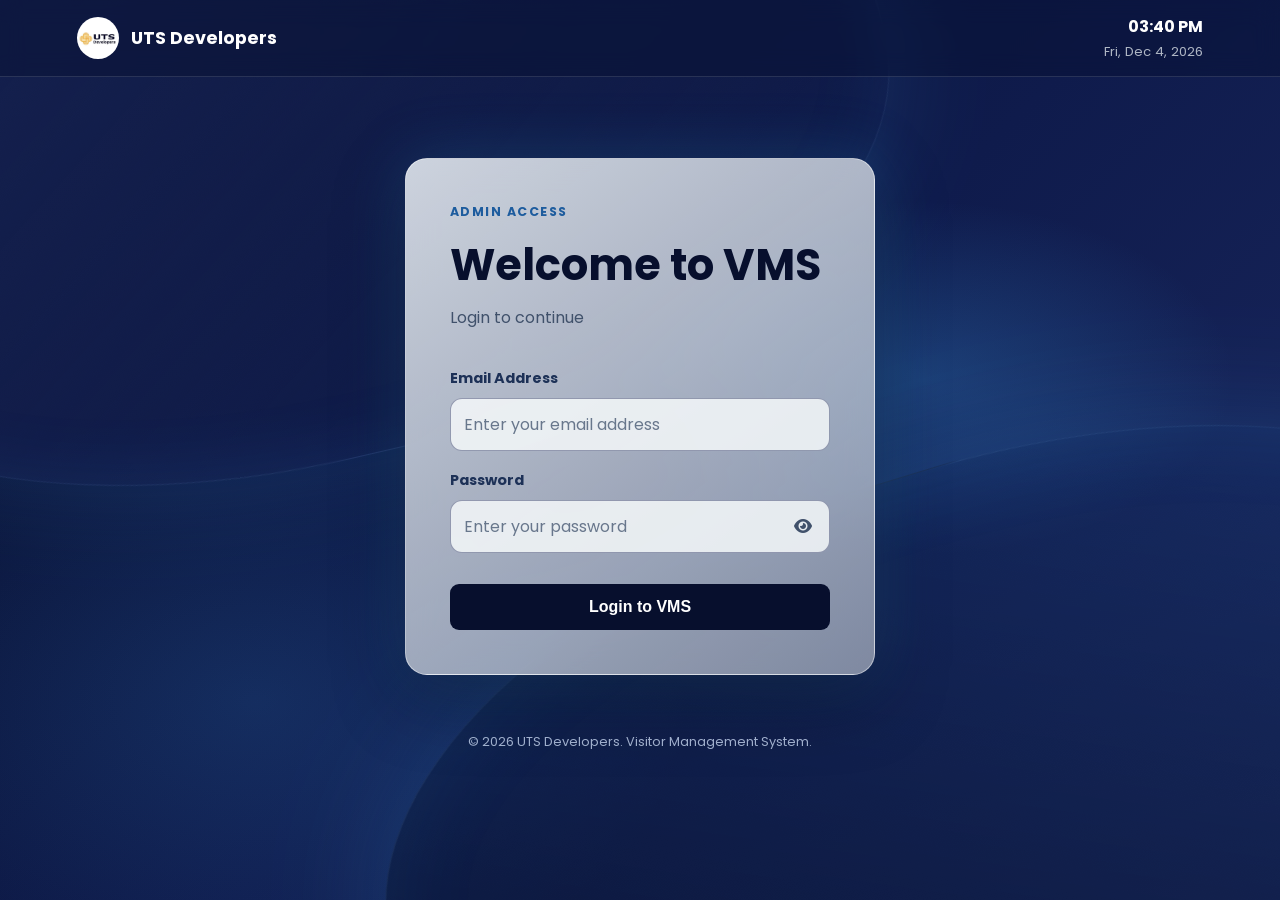
<file: index.html>
<!DOCTYPE html>
<html lang="en">
<head>
    <meta charset="UTF-8">
    <meta name="viewport" content="width=device-width, initial-scale=1.0">
    <title>Admin Login | Visitor Management System</title>
    <link rel="stylesheet" href="assert/loginstyle.css">
    <link rel="stylesheet" href="assert/theme.css">
    <link rel="stylesheet" href="https://cdnjs.cloudflare.com/ajax/libs/font-awesome/6.5.2/css/all.min.css">
</head>
<body>
    <header class="topbar">
        <a class="brand" href="index.html" aria-label="Back to visitor management home">
            <img src="assert/images/logo.jpeg" alt="UTS Developers logo">
            <span>UTS Developers</span>
        </a>
        <div class="time-date" aria-live="polite">
            <strong id="current-time">--:--</strong>
            <span id="current-date">Loading date...</span>
        </div>
    </header>

    <main class="login-shell">
        <p class="eyebrow">Admin access</p>
        <h1>Welcome to VMS</h1>
        <p class="intro">Login to continue</p>

        <form id="login-form" class="login-form" action="#" method="post">
            <label for="email">Email Address</label>
            <input type="email" id="email" name="email" placeholder="Enter your email address" autocomplete="email" required>

            <label for="password">Password</label>
            <div class="password-field">
                <input type="password" id="password" name="password" placeholder="Enter your password" autocomplete="current-password" required>
                <button class="password-toggle" id="password-toggle" type="button" aria-label="Show password" title="Show password">
                    <i class="fa-solid fa-eye" aria-hidden="true"></i>
                </button>
            </div>

            <button type="submit" target="_blank">Login to VMS</button>
        </form>
    </main>
<section class="footer">
    <footer>© 2026 UTS Developers. Visitor Management System.</footer>
</section>
<script src="scripts/api.js"></script>
<script src="scripts/auth.js"></script>

    <script src="scripts/theme.js"></script>
    <script>
        const timeElement = document.getElementById('current-time');
        const dateElement = document.getElementById('current-date');
        const dateFormatter = new Intl.DateTimeFormat(undefined, {
            weekday: 'short',
            month: 'short',
            day: 'numeric',
            year: 'numeric'
        });

        function updateDateTime() {
            const now = new Date();
            timeElement.textContent = now.toLocaleTimeString([], {
                hour: '2-digit',
                minute: '2-digit'
            });
            dateElement.textContent = dateFormatter.format(now);
        }

        updateDateTime();
        setInterval(updateDateTime, 1000);

    const loginForm = document.getElementById('login-form');
    const passwordInput = document.getElementById('password');
    const passwordToggle = document.getElementById('password-toggle');

    passwordToggle.addEventListener('click', function() {
        const isPasswordVisible = passwordInput.type === 'text';
        passwordInput.type = isPasswordVisible ? 'password' : 'text';
        passwordToggle.setAttribute('aria-label', isPasswordVisible ? 'Show password' : 'Hide password');
        passwordToggle.setAttribute('title', isPasswordVisible ? 'Show password' : 'Hide password');
        passwordToggle.innerHTML = `<i class="fa-solid ${isPasswordVisible ? 'fa-eye' : 'fa-eye-slash'}" aria-hidden="true"></i>`;
    });
   
    loginForm.addEventListener('submit', async function(event) {
        event.preventDefault();
        const email = document.getElementById('email').value.trim();
        const password = document.getElementById('password').value;

        try {
            await login(email, password);
        } catch (error) {
            alert(error.message || 'Unable to sign in. Please check your details.');
        }
    });
    </script>
</body>
</html>
</file>
<file: assert/loginstyle.css>
@import url('https://fonts.googleapis.com/css2?family=Poppins:wght@400;500;600;700&display=swap');

* {
    box-sizing: border-box;
}

:root {
    --navy: #0F1B4C;
    --midnight: #070F2D;
    --blue: #3FA9F5;
    --mist: #AEB6C4;
}

body {
    position: relative;
    min-height: 100vh;
    overflow-x: hidden;
    margin: 0;
    padding: 24px;
    color: #ffffff;
    background:
        radial-gradient(ellipse at 72% 42%, rgba(63, 169, 245, 0.24), transparent 24%),
        radial-gradient(ellipse at 20% 78%, rgba(63, 169, 245, 0.14), transparent 30%),
        linear-gradient(135deg, var(--midnight) 0%, var(--navy) 52%, #1A285F 100%);
    font-family: 'Poppins', 'Segoe UI', Arial, sans-serif;
}

body::before,
body::after {
    position: fixed;
    z-index: 0;
    border: 1px solid rgba(122, 194, 255, 0.12);
    border-radius: 48%;
    content: '';
    pointer-events: none;
}

body::before {
    top: -16%;
    left: -22%;
    width: 92vw;
    height: 67vh;
    background: linear-gradient(145deg, rgba(26, 40, 95, 0.82), rgba(7, 15, 45, 0.08));
    box-shadow: 0 0 110px rgba(63, 169, 245, 0.16), inset 0 0 80px rgba(63, 169, 245, 0.08);
    transform: rotate(-13deg);
}

body::after {
    right: -25%;
    bottom: -22%;
    width: 96vw;
    height: 70vh;
    background: linear-gradient(25deg, rgba(5, 12, 38, 0.76), rgba(31, 75, 148, 0.28));
    box-shadow: 0 0 125px rgba(63, 169, 245, 0.18), inset 0 0 95px rgba(63, 169, 245, 0.08);
    transform: rotate(-17deg);
}

.topbar {
    position: relative;
    z-index: 1;
    display: flex;
    align-items: center;
    justify-content: space-between;
    min-height: 76px;
    margin: -24px -24px 0;
    padding: 14px clamp(20px, 6vw, 88px);
    border-bottom: 1px solid rgba(174, 182, 196, 0.18);
    color: #ffffff;
    background: rgba(7, 15, 45, 0.38);
    backdrop-filter: blur(12px);
}

.brand {
    display: flex;
    align-items: center;
    gap: 12px;
    color: #ffffff;
    font-size: 1.1rem;
    font-weight: 700;
    text-decoration: none;
}

.brand img {
    display: block;
    width: 42px;
    height: 42px;
    border-radius: 50%;
    object-fit: cover;
}

.time-date {
    display: grid;
    gap: 3px;
    color: #d8e8ff;
    font-size: 0.78rem;
    text-align: right;
}

.time-date strong {
    color: #ffffff;
    font-size: 1rem;
}

.time-date span {
    color: var(--mist);
    font-size: 0.82rem;
}

.login-shell {
    position: relative;
    z-index: 1;
    width: min(100%, 470px);
    margin: clamp(44px, 9vh, 96px) auto 0;
    padding: 44px;
    border: 1px solid rgba(255, 255, 255, 0.46);
    border-radius: 22px;
    background: linear-gradient(145deg, rgba(231, 237, 243, 0.88), rgba(174, 182, 196, 0.7));
    box-shadow: 0 24px 70px rgba(0, 0, 0, 0.34), 0 0 65px rgba(63, 169, 245, 0.24);
    backdrop-filter: blur(18px);
}

.eyebrow {
    margin: 0 0 12px;
    color: #1d5c9e;
    font-size: 0.78rem;
    font-weight: 700;
    letter-spacing: 0.12em;
    text-transform: uppercase;
}

h1 {
    margin: 0 0 8px;
    color: var(--midnight);
    font-size: 2.7rem;
}

.intro {
    margin: 0 0 28px;
    color: #40516b;
}

.login-form {
    display: flex;
    flex-direction: column;
    gap: 9px;
}

label {
    margin-top: 10px;
    color: #1d3157;
    font-size: 0.9rem;
    font-weight: 700;
}

input {
    width: 100%;
    border: 1px solid rgba(15, 27, 76, 0.4);
    border-radius: 12px;
    padding: 13px;
    color: var(--midnight);
    background: rgba(245, 248, 250, 0.86);
    font: inherit;
}

.password-field {
    position: relative;
}

.password-field input {
    padding-right: 48px;
}

.password-toggle {
    position: absolute;
    top: 50%;
    right: 10px;
    width: 34px;
    height: 34px;
    margin: 0;
    padding: 0;
    color: #40516b;
    background: transparent;
    transform: translateY(-50%);
    box-shadow: none;
}

.password-toggle:hover,
.password-toggle:focus-visible {
    color: var(--midnight);
    background: transparent;
    box-shadow: none;
    transform: translateY(-50%);
}

input::placeholder {
    color: #68778c;
    opacity: 1;
}

input:focus {
    outline: 2px solid var(--blue);
    outline-offset: 1px;
    box-shadow: 0 0 14px rgba(63, 169, 245, 0.38);
}

button {
    margin-top: 22px;
    border: 0;
    border-radius: 9px;
    padding: 14px;
    color: #ffffff;
    background: var(--midnight);
    cursor: pointer;
    font-size: 1rem;
    font-weight: 700;
    transition: transform 180ms ease, box-shadow 180ms ease, background 180ms ease;
}

button:hover {
    background: #172d69;
    box-shadow: 0 0 20px rgba(63, 169, 245, 0.48);
    transform: translateY(-2px);
}

footer {
    position: relative;
    z-index: 1;
    margin: 58px auto 0;
    color: rgba(216, 232, 255, 0.72);
    font-size: 0.8rem;
    text-align: center;
}

@media (max-width: 480px) {
    body {
        padding: 16px;
    }

    .topbar {
        min-height: 90px;
        margin: -16px -16px 0;
        padding: 16px;
    }

    .time-date strong {
        font-size: 1rem;
    }

    .time-date span {
        font-size: 0.7rem;
    }

    .brand span {
        display: none;
    }

    .login-shell {
        margin-top: 32px;
        padding: 28px 22px;
    }

    h1 {
        font-size: 2.2rem;
    }

    footer {
        margin-top: 38px;
    }
}
</file>
<file: assert/theme.css>
body[data-theme="light"] {
    --navy: #264653;
    --midnight: #e8f1f2;
    --blue: #2a9d8f;
    --ink: #173042;
    --muted: #526b78;
    color: var(--ink);
    background:
        radial-gradient(circle at 76% 28%, rgba(42, 157, 143, 0.16), transparent 28%),
        linear-gradient(135deg, #f5fbfb, #dceced 54%, #c8e1e2);
}

body[data-theme="light"]::before,
body[data-theme="light"]::after {
    border-color: rgba(42, 157, 143, 0.18);
    background: linear-gradient(145deg, rgba(42, 157, 143, 0.12), rgba(255, 255, 255, 0.04));
    box-shadow: 0 0 100px rgba(42, 157, 143, 0.1), inset 0 0 80px rgba(42, 157, 143, 0.06);
}

body[data-theme="light"] .topbar {
    color: var(--ink);
    border-bottom-color: rgba(38, 70, 83, 0.14);
    background: rgba(255, 255, 255, 0.54);
}

body[data-theme="light"] .brand,
body[data-theme="light"] h1,
body[data-theme="light"] h2,
body[data-theme="light"] .topbar,
body[data-theme="light"] .time-date strong {
    color: var(--ink);
}

body[data-theme="light"] .eyebrow,
body[data-theme="light"] .back-link,
body[data-theme="light"] a:not(.brand):not(.back-link) {
    color: var(--blue);
}

body[data-theme="light"] .glass-card,
body[data-theme="light"] .action-card,
body[data-theme="light"] .login-shell,
body[data-theme="light"] .badge-result,
body[data-theme="light"] .form-card {
    border-color: rgba(38, 70, 83, 0.16);
    color: var(--ink);
    background: rgba(255, 255, 255, 0.78);
}

body[data-theme="light"] .glass-card p,
body[data-theme="light"] .action-card p,
body[data-theme="light"] .intro,
body[data-theme="light"] .time-date span,
body[data-theme="light"] footer {
    color: var(--muted);
}

body[data-theme="light"] input,
body[data-theme="light"] select,
body[data-theme="light"] textarea {
    color: var(--ink);
    border-color: rgba(38, 70, 83, 0.22);
    background: rgba(255, 255, 255, 0.86);
}

body[data-theme="light"] button,
body[data-theme="light"] .action-button,
body[data-theme="light"] .primary-button,
body[data-theme="light"] .submit-button {
    border-color: var(--blue);
}

body[data-theme="light"] .sidebar {
    border-right-color: rgba(38, 70, 83, 0.14);
    background: rgba(255, 255, 255, 0.82);
}

body[data-theme="light"] .sidebar-brand,
body[data-theme="light"] .nav-item,
body[data-theme="light"] .sidebar-logout {
    color: var(--ink);
}

body[data-theme="light"] .nav-item:hover,
body[data-theme="light"] .nav-item.active {
    color: var(--ink);
    background: rgba(42, 157, 143, 0.14);
    box-shadow: inset 3px 0 0 var(--blue), 0 0 20px rgba(42, 157, 143, 0.08);
}

body[data-theme="slate"] {
    --navy: #34495e;
    --midnight: #202b36;
    --blue: #e09f3e;
    --ink: #24313d;
    --muted: #617080;
    color: #ffffff;
    background:
        radial-gradient(circle at 76% 28%, rgba(224, 159, 62, 0.18), transparent 28%),
        linear-gradient(135deg, #202b36, #34495e 54%, #536b7d);
}

body[data-theme="slate"] .eyebrow,
body[data-theme="slate"] .back-link,
body[data-theme="slate"] a:not(.brand):not(.back-link) {
    color: #f0b65a;
}

body[data-theme="slate"] .glass-card,
body[data-theme="slate"] .action-card,
body[data-theme="slate"] .login-shell,
body[data-theme="slate"] .badge-result,
body[data-theme="slate"] .form-card {
    background: rgba(242, 238, 230, 0.94);
    color: var(--ink);
}
</file>
<file: assert/administrator.css>
* {
    box-sizing: border-box;
}

:root {
    --navy: #0f1b4c;
    --midnight: #070f2d;
    --blue: #3fa9f5;
    --ink: #142448;
    --muted: #52627a;
    --line: rgba(15, 27, 76, 0.14);
    --surface: rgba(235, 240, 244, 0.92);
}

body[data-theme="light"] {
    --navy: #264653;
    --midnight: #e8f1f2;
    --blue: #2a9d8f;
    --ink: #173042;
    --muted: #526b78;
    --line: rgba(38, 70, 83, 0.18);
    --surface: rgba(255, 255, 255, 0.94);
    color: var(--ink);
    background:
        radial-gradient(circle at 76% 28%, rgba(42, 157, 143, 0.16), transparent 28%),
        linear-gradient(135deg, #f5fbfb, #dceced 54%, #c8e1e2);
}


.roboto-<uniquifier> {
  font-family: "Roboto", sans-serif;
  font-optical-sizing: auto;
  font-weight: <weight>;
  font-style: normal;
  font-variation-settings:
    "wdth" 100;
}

body[data-theme="light"]::before,
body[data-theme="light"]::after {
    border-color: rgba(42, 157, 143, 0.18);
    background: linear-gradient(145deg, rgba(42, 157, 143, 0.12), rgba(255, 255, 255, 0.04));
    box-shadow: 0 0 100px rgba(42, 157, 143, 0.1), inset 0 0 80px rgba(42, 157, 143, 0.06);
}

body[data-theme="light"] .sidebar {
    border-right-color: rgba(38, 70, 83, 0.14);
    background: rgba(255, 255, 255, 0.82);
}

body[data-theme="light"] .sidebar-brand,
body[data-theme="light"] .brand,
body[data-theme="light"] h1 {
    color: var(--ink);
}

body[data-theme="light"] .nav-item,
body[data-theme="light"] .sidebar-logout {
    color: var(--muted);
}

body[data-theme="light"] .nav-item:hover,
body[data-theme="light"] .nav-item.active {
    color: var(--ink);
    background: rgba(42, 157, 143, 0.14);
    box-shadow: inset 3px 0 0 var(--blue), 0 0 20px rgba(42, 157, 143, 0.08);
}

body[data-theme="light"] .topbar {
    color: var(--ink);
    border-bottom-color: rgba(38, 70, 83, 0.14);
    background: rgba(255, 255, 255, 0.54);
}

body[data-theme="light"] .brand,
body[data-theme="light"] .logout-link {
    color: var(--ink);
}

body[data-theme="light"] .page-heading > div > p:last-child {
    color: var(--muted);
}

body[data-theme="slate"] {
    --navy: #34495e;
    --midnight: #202b36;
    --blue: #e09f3e;
    --ink: #24313d;
    --muted: #617080;
    --line: rgba(36, 49, 61, 0.16);
    --surface: rgba(242, 238, 230, 0.94);
    background:
        radial-gradient(circle at 76% 28%, rgba(224, 159, 62, 0.18), transparent 28%),
        linear-gradient(135deg, #202b36, #34495e 54%, #536b7d);
}

body {
    position: relative;
    min-height: 100vh;
    overflow-x: hidden;
    margin: 0;
    color: #ffffff;
    background:
        radial-gradient(circle at 76% 28%, rgba(63, 169, 245, 0.2), transparent 28%),
        radial-gradient(circle at 16% 82%, rgba(40, 93, 176, 0.22), transparent 34%),
        linear-gradient(135deg, var(--midnight), var(--navy) 54%, #142b65);
    font-family: 'Segoe UI', Arial, sans-serif;
}

body::before,
body::after {
    position: fixed;
    z-index: 0;
    border: 1px solid rgba(122, 194, 255, 0.13);
    border-radius: 48%;
    content: '';
    pointer-events: none;
}

body::before {
    top: -18%;
    left: -20%;
    width: 88vw;
    height: 62vh;
    background: linear-gradient(145deg, rgba(43, 91, 176, 0.34), rgba(7, 15, 45, 0.05));
    box-shadow: 0 0 100px rgba(63, 169, 245, 0.14), inset 0 0 80px rgba(63, 169, 245, 0.08);
    transform: rotate(-14deg);
}

body::after {
    right: -22%;
    bottom: -20%;
    width: 92vw;
    height: 66vh;
    background: linear-gradient(25deg, rgba(5, 12, 38, 0.58), rgba(31, 75, 148, 0.25));
    box-shadow: 0 0 110px rgba(63, 169, 245, 0.17), inset 0 0 90px rgba(63, 169, 245, 0.08);
    transform: rotate(-18deg);
}

.sidebar {
    position: fixed;
    z-index: 3;
    top: 0;
    bottom: 0;
    left: 0;
    display: flex;
    width: 252px;
    flex-direction: column;
    padding: 28px 18px 22px;
    border-right: 1px solid rgba(174, 182, 196, 0.18);
    background: rgba(7, 15, 45, 0.86);
    box-shadow: 14px 0 42px rgba(0, 0, 0, 0.2);
    backdrop-filter: blur(18px);
}

.sidebar-brand {
    display: flex;
    align-items: center;
    gap: 10px;
    padding: 0 12px 30px;
    color: #ffffff;
    font-size: 1.1rem;
    font-weight: 700;
    letter-spacing: 0.04em;
    text-transform: uppercase;
}

.sidebar-brand-mark {
    display: grid;
    width: 42px;
    height: 42px;
    place-items: center;
    border: 1px solid rgba(120, 201, 255, 0.62);
    border-radius: 12px;
    color: #ffffff;
    background: rgba(63, 169, 245, 0.2);
    box-shadow: 0 0 22px rgba(63, 169, 245, 0.28);
    font-size: 0.78rem;
}

.sidebar-nav {
    display: grid;
    gap: 8px;
}

.nav-item,
.sidebar-logout {
    display: flex;
    align-items: center;
    gap: 13px;
    border-radius: 10px;
    padding: 13px 14px;
    color: #aebbd4;
    font-size: 0.9rem;
    font-weight: 600;
    text-decoration: none;
    transition: color 180ms ease, background 180ms ease, transform 180ms ease;
}

.nav-item i,
.sidebar-logout i {
    width: 20px;
    color: #78c9ff;
    font-size: 1rem;
    text-align: center;
}

.nav-item:hover,
.nav-item.active {
    color: #ffffff;
    background: linear-gradient(90deg, rgba(63, 169, 245, 0.24), rgba(63, 169, 245, 0.06));
    box-shadow: inset 3px 0 0 var(--blue), 0 0 20px rgba(63, 169, 245, 0.1);
    transform: translateX(2px);
}

.sidebar-logout {
    margin-top: auto;
    border-top: 1px solid rgba(174, 182, 196, 0.16);
    border-radius: 0;
    padding-top: 22px;
}

.sidebar-logout:hover {
    color: #ffffff;
    background: rgba(232, 91, 101, 0.14);
}

.sidebar-logout i {
    color: #ff8e96;
}

.topbar {
    position: relative;
    z-index: 1;
    display: flex;
    align-items: center;
    min-height: 76px;
    margin-left: 252px;
    padding: 14px clamp(20px, 6vw, 88px);
    color: #ffffff;
    border-bottom: 1px solid rgba(255, 255, 255, 0.16);
    background: rgba(7, 15, 45, 0.48);
    backdrop-filter: blur(12px);
}

.brand {
    display: flex;
    align-items: center;
    gap: 12px;
    color: #ffffff;
    font-size: 1.1rem;
    font-weight: 700;
    text-decoration: none;
}

.brand img {
    display: block;
    width: 42px;
    height: 42px;
    border-radius: 50%;
    object-fit: cover;
}

.header-actions {
    display: flex;
    align-items: center;
    gap: 18px;
    margin-left: auto;
}

.role-badge {
    border: 1px solid rgba(255, 255, 255, 0.45);
    border-radius: 999px;
    padding: 7px 12px;
    font-size: 0.8rem;
    font-weight: bold;
}

.logout-link {
    color: #ffffff;
    font-size: 0.9rem;
    font-weight: bold;
    text-decoration: none;
}

.logout-link:hover {
    text-decoration: underline;
}

.dashboard-shell {
    position: relative;
    z-index: 1;
    width: auto;
    max-width: 1200px;
    margin: 0 20px 0 272px;
    padding: 52px 0 64px;
}

.page-heading,
.panel-heading {
    display: flex;
    align-items: flex-start;
    justify-content: space-between;
    gap: 24px;
    
}

.eyebrow {
    margin: 0 0 8px;
    color: #78c9ff;
    font-size: 0.75rem;
    font-weight: bold;
    letter-spacing: 0.12em;
    text-transform: uppercase;
}

h1{
    color: #ffffff;
    font-size: clamp(2rem, 5vw, 3.2rem);
}
h2 {
    margin: 0;
    color: #000;
    font-family: Georgia, 'Times New Roman', serif;
}

h1 {
    font-size: clamp(2rem, 4vw, 3.2rem);
}

h2 {
    font-size: 1.45rem;
}

.page-heading > div > p:last-child {
    margin: 10px 0 0;
    color: #c4d2e8;
}

.refresh-button {
    border: 1px solid var(--blue);
    border-radius: 5px;
    padding: 11px 16px;
    color: #ffffff;
    background: rgba(15, 27, 76, 0.5);
    cursor: pointer;
    font-weight: bold;
}

.refresh-button:hover {
    color: #ffffff;
    background: var(--blue);
}

.summary-grid {
    display: grid;
    grid-template-columns: repeat(5, minmax(0, 1fr));
    gap: 16px;
    margin-top: 36px;
}

.summary-card,
.panel {
    border: 1px solid var(--line);
    border-radius: 16px;
    background: var(--surface);
    box-shadow: 0 18px 42px rgba(0, 0, 0, 0.2), 0 0 30px rgba(63, 169, 245, 0.12);
    backdrop-filter: blur(14px);
}

.summary-card {
    min-height: 132px;
    padding: 20px;
}

.summary-label {
    display: block;
    min-height: 38px;
    color: var(--muted);
    font-size: 0.78rem;
    font-weight: bold;
    line-height: 1.35;
    text-transform: uppercase;
}

.summary-value {
    display: block;
    margin-top: 12px;
    color: var(--navy);
    font-family: Georgia, 'Times New Roman', serif;
    font-size: 2rem;
    font-weight: bold;
}

.content-grid {
    display: grid;
    grid-template-columns: minmax(0, 1fr);
    gap: 22px;
    margin-top: 22px;
}

.panel {
    min-width: 0;
    padding: 26px;
}

.status-dot {
    color: #1d5c9e;
    font-size: 0.8rem;
    font-weight: bold;
}

.status-dot::before {
    display: inline-block;
    width: 8px;
    height: 8px;
    margin-right: 6px;
    border-radius: 50%;
    background: #38b781;
    content: '';
}

.table-wrapper {
    overflow-x: auto;
    margin-top: 22px;
}

table {
    width: 100%;
    border-collapse: collapse;
    font-size: 0.88rem;
    text-align: left;
}

th {
    padding: 0 14px 12px;
    color: var(--muted);
    font-size: 0.72rem;
    letter-spacing: 0.04em;
    text-transform: uppercase;
}

td {
    padding: 14px;
    border-top: 1px solid rgba(15, 27, 76, 0.12);
    white-space: nowrap;
    color: var(--ink);
}

.visitor-name {
    font-weight: bold;
    color: var(--ink);
}

.visitor-email {
    display: block;
    margin-top: 4px;
    color: var(--muted);
    font-size: 0.75rem;
}

.status-pill {
    display: inline-block;
    border-radius: 999px;
    padding: 5px 9px;
    color: #24694e;
    background: #e4f4ec;
    font-size: 0.72rem;
    font-weight: bold;
}

.empty-message {
    margin: 24px 0 0;
    color: var(--muted);
}

.purpose-list {
    display: grid;
    gap: 22px;
    margin-top: 28px;
}

.purpose-row {
    display: grid;
    gap: 8px;
}

.purpose-label {
    display: flex;
    justify-content: space-between;
    color: var(--muted);
    font-size: 0.86rem;
}

.purpose-label strong {
    color: var(--ink);
}

.progress-track {
    height: 8px;
    overflow: hidden;
    border-radius: 999px;
    background: rgba(15, 27, 76, 0.12);
}

.progress-bar {
    height: 100%;
    border-radius: inherit;
    background: var(--blue);
}

@media (max-width: 960px) {
    .summary-grid {
        grid-template-columns: repeat(3, minmax(0, 1fr));
    }

    .content-grid {
        grid-template-columns: 1fr;
    }
}

@media (max-width: 620px) {
    .sidebar {
        position: relative;
        width: 100%;
        min-height: auto;
        padding: 16px;
    }

    .sidebar-brand {
        padding-bottom: 16px;
    }

    .sidebar-nav {
        grid-template-columns: repeat(2, minmax(0, 1fr));
    }

    .sidebar-logout {
        margin-top: 12px;
    }

    .topbar {
        margin-left: 0;
        align-items: flex-start;
        flex-direction: column;
        gap: 14px;
        padding-top: 18px;
        padding-bottom: 18px;
    }

    .header-actions {
        width: 100%;
        justify-content: space-between;
        margin-left: 0;
    }

    .dashboard-shell {
        width: min(100% - 28px, 1200px);
        margin: 0 auto;
        padding-top: 36px;
    }

    .page-heading {
        align-items: stretch;
        flex-direction: column;
    }

    .refresh-button {
        width: 100%;
    }

    .summary-grid {
        grid-template-columns: repeat(2, minmax(0, 1fr));
    }

    .summary-card {
        min-height: 118px;
        padding: 16px;
    }

    .panel {
        padding: 20px 14px;
    }
}

@media (max-width: 390px) {
    .summary-grid {
        grid-template-columns: 1fr;
    }
}

.user-management {
    margin-top: 24px;
    scroll-margin-top: 24px;
}

.visitor-history {
    margin-top: 24px;
    scroll-margin-top: 24px;
}

.system-settings {
    margin-top: 24px;
    scroll-margin-top: 24px;
}

.settings-status {
    min-height: 1.2em;
    color: #24694e;
    font-size: 0.85rem;
    font-weight: 700;
}

.settings-form {
    display: grid;
    max-width: 720px;
    gap: 18px;
    margin-top: 26px;
}

.settings-field {
    display: grid;
    gap: 7px;
}

.settings-field label,
.settings-toggle {
    color: var(--ink);
    font-size: 0.82rem;
    font-weight: 700;
}

.settings-field input,
.settings-field select {
    width: 100%;
    border: 1px solid rgba(15, 27, 76, 0.2);
    border-radius: 9px;
    padding: 11px 12px;
    color: var(--ink);
    background: rgba(255, 255, 255, 0.7);
    font: inherit;
}

.settings-toggle {
    display: flex;
    align-items: center;
    gap: 10px;
}

.settings-toggle input {
    width: 17px;
    height: 17px;
    accent-color: var(--navy);
}

.settings-actions {
    display: flex;
    flex-wrap: wrap;
    gap: 12px;
    margin-top: 8px;
}

.user-form {
    display: grid;
    grid-template-columns: repeat(5, minmax(0, 1fr)) auto;
    gap: 14px;
    align-items: end;
    margin-bottom: 24px;
}

.user-management:not(.employee-management) .user-form {
    grid-template-columns: repeat(5, minmax(0, 1fr)) auto;
}

.user-form-field {
    display: grid;
    gap: 7px;
}

.user-form label {
    color: var(--ink);
    font-size: 0.78rem;
    font-weight: 700;
}

.user-form input,
.user-form select {
    width: 100%;
    border: 1px solid rgba(15, 27, 76, 0.2);
    border-radius: 9px;
    padding: 11px 12px;
    color: var(--ink);
    background: rgba(255, 255, 255, 0.7);
    font: inherit;
}

.user-submit {
    border: 0;
    border-radius: 9px;
    padding: 12px 16px;
    color: #ffffff;
    background: var(--navy);
    cursor: pointer;
    font-weight: 700;
    white-space: nowrap;
}

.user-submit:hover {
    background: var(--blue);
}

.user-toolbar {
    display: flex;
    align-items: center;
    justify-content: space-between;
    gap: 14px;
    margin-bottom: 14px;
}

.user-search {
    display: flex;
    align-items: center;
    gap: 10px;
    width: min(100%, 340px);
    margin: 0;
    color: var(--muted);
}

.user-search input {
    min-width: 0;
    width: 100%;
    border: 1px solid var(--line);
    border-radius: 9px;
    padding: 10px 12px;
    color: var(--ink);
    background: rgba(255, 255, 255, 0.75);
    font: inherit;
}

.user-count {
    color: var(--muted);
    font-size: 0.85rem;
    font-weight: 700;
}

.users-table td {
    color: var(--ink);
}

.user-status {
    display: inline-block;
    border-radius: 999px;
    padding: 5px 9px;
    font-size: 0.75rem;
    font-weight: 700;
}

.user-status.active {
    color: #166534;
    background: #DCFCE7;
}

.user-actions {
    white-space: nowrap;
}

.table-action {
    border: 0;
    border-radius: 7px;
    padding: 8px 9px;
    color: var(--navy);
    background: rgba(63, 169, 245, 0.12);
    cursor: pointer;
}

.table-action:hover {
    color: #ffffff;
    background: var(--blue);
}

.table-action.delete {
    margin-left: 5px;
    color: #B4232F;
    background: rgba(232, 91, 101, 0.12);
}

.table-action.delete:hover {
    color: #ffffff;
    background: #B4232F;
}

.sr-only {
    position: absolute;
    width: 1px;
    height: 1px;
    overflow: hidden;
    clip: rect(0, 0, 0, 0);
    white-space: nowrap;
}

@media (max-width: 820px) {
    .user-form {
        grid-template-columns: repeat(2, minmax(0, 1fr));
    }

    .user-submit {
        width: max-content;
    }
}

@media (max-width: 560px) {
    .user-form {
        grid-template-columns: 1fr;
    }

    .user-submit {
        width: 100%;
    }

    .user-toolbar {
        align-items: stretch;
        flex-direction: column;
    }
}
</file>
<file: assert/checkout.css>
@import url('https://fonts.googleapis.com/css2?family=DM+Sans:wght@400;500;600;700&family=Space+Grotesk:wght@500;600;700&display=swap');

* { box-sizing: border-box; }

:root {
    --navy: #0F1B4C;
    --midnight: #070F2D;
    --blue: #3FA9F5;
    --mist: #e3e8f0;
    --muted: #A8B4C7;
    --white: #FFFFFF;
    --border: rgba(255, 255, 255, 0.14);
    --card: rgba(255, 255, 255, 0.08);
    --accent: #2563EB;
    --success: #16A34A;
}

body {
    position: relative;
    min-height: 100vh;
    overflow-x: hidden;
    margin: 0;
    padding: 24px;
    color: #ffffff;
    background:
        radial-gradient(ellipse at 72% 42%, rgba(63, 169, 245, 0.24), transparent 24%),
        radial-gradient(ellipse at 20% 78%, rgba(63, 169, 245, 0.14), transparent 30%),
        linear-gradient(135deg, var(--midnight) 0%, var(--navy) 52%, #1A285F 100%);
    font-family: 'Poppins', 'Segoe UI', Arial, sans-serif;
}

body::before,
body::after {
    position: fixed;
    z-index: 0;
    border: 1px solid rgba(122, 194, 255, 0.12);
    border-radius: 48%;
    content: '';
    pointer-events: none;
}

body::before {
    top: -16%;
    left: -22%;
    width: 92vw;
    height: 67vh;
    background: linear-gradient(145deg, rgba(26, 40, 95, 0.82), rgba(7, 15, 45, 0.08));
    box-shadow: 0 0 110px rgba(125, 190, 236, 0.16), inset 0 0 80px rgba(63, 169, 245, 0.08);
    transform: rotate(-13deg);
}

.back-link {
    display: inline-block;
    padding: 0;
    padding-bottom: 7%;
    color: #a9d9ff;
    font-size: 0.92rem;
    font-weight: 600;
    text-decoration: none;
}

.back-link:hover {
    text-decoration: underline;
}

body::after {
    right: -25%;
    bottom: -22%;
    width: 96vw;
    height: 70vh;
    background: linear-gradient(25deg, rgba(5, 12, 38, 0.76), rgba(31, 75, 148, 0.28));
    box-shadow: 0 0 125px rgba(63, 169, 245, 0.579), inset 0 0 95px rgba(63, 169, 245, 0.08);
    transform: rotate(-17deg);
}
a:not(.brand):not(.back-link) {
    color: #a9d9ff;
    font-size: 0.92rem;
    font-weight: 600;
    text-decoration: none;
    padding-top: 10px;
    padding-left: 50px;    
} 
    

.topbar {
    position: relative;
    z-index: 1;
    display: flex;
    align-items: center;
    justify-content: space-between;
    min-height: 76px;
    margin: -24px -24px 0;
    padding: 14px clamp(20px, 6vw, 88px);
    border-bottom: 1px solid rgba(174, 182, 196, 0.18);
    color: #ffffff;
    background: rgba(7, 15, 45, 0.38);
    backdrop-filter: blur(12px);
}
.brand {
    display: flex;
    align-items: center;
    gap: 12px;
    color: #ffffff;
    font-size: 1.1rem;
    font-weight: 700;
    text-decoration: none;
    padding: 0;
}
.brand img { 
    width: 42px; 
    height: 42px; 
    border-radius: 50%; 
    object-fit: cover; }
.time-date { 
    display: grid; 
    gap: 2px; 
    color: var(--muted); 
    font-size: 0.78rem; 
    text-align: right; }
.time-date strong {
color: var(--white);
font-size: 1rem; }
.checkout-shell { 
    position: relative;
    z-index: 1;
    width: min(1100px, calc(100% - 40px)); 
    margin: 0 auto; 
    padding: 68px 0 76px; }
.page-intro { 
    margin-bottom: 34px; }
.eyebrow { 
    margin: 0 0 9px; 
    color: #93B4FF; 
    font-size: 0.74rem; 
    font-weight: 700; 
    letter-spacing: 0.13em; 
    text-transform: uppercase; }
.page-intro h1, h2 { 
    margin: 0; 
    font-family: 'DM Sans', 'Space Grotesk', 'Segoe UI', Arial, sans-serif; }
.page-intro h1 { 
    font-size: clamp(2.2rem, 5vw, 4rem); 
    letter-spacing: -0.02em; }
.page-intro > p:last-child { 
    margin: 12px 0 0; 
    color: var(--muted); 
    font-size: 1.05rem; 
}
.checkout-layout { 
    display: grid; 
    grid-template-columns: minmax(260px, 0.75fr) minmax(420px, 1.25fr);
     gap: 24px; align-items: start; 
    box-shadow: 0 24px 60px rgba(189, 166, 166, 0.24);
    }
.glass-card { 
    border: 1px solid var(--border); 
    border-radius: 18px; 
    padding: 28px; 
    background: rgba(15, 23, 42, 0.88); 
    box-shadow: 0 24px 60px rgba(208, 176, 176, 0.24); 
    backdrop-filter: blur(18px); 
}
.card-heading { 
    display: flex; 
    align-items: flex-start; 
    gap: 14px; 
    margin-bottom: 28px; }
.card-heading h2 { 
    font-size: 1.35rem; 
}
.icon-box { 
    display: grid; 
    width: 42px; 
    height: 42px; 
    flex: 0 0 42px; 
    place-items: center; 
    border-radius: 12px; 
    color: #BBD2FF; 
    background: rgba(37, 99, 235, 0.22); 
}
.success-icon { 
    color: #86EFAC; 
    background: rgba(22, 163, 74, 0.2); 
}
label { 
    display: block; 
    margin-bottom: 9px; 
    color: #DCE5F4; 
    font-size: 0.88rem; 
    font-weight: 600; }
.input-with-icon { 
    position: relative; 
}
.input-with-icon i { 
    position: absolute; 
    top: 50%; 
    left: 15px; 
    color: #8CA5CD; 
    transform: translateY(-50%); }
input[type='search'] { 
    width: 100%; 
    border: 1px solid rgba(255, 255, 255, 0.18); 
    border-radius: 12px; 
    padding: 14px 14px 14px 43px; 
    color: var(--white); 
    background: rgba(15, 23, 42, 0.7); 
    font: inherit; 
}
input[type='search']:focus { 
outline: 2px solid #60A5FA; 
outline-offset: 2px;
}
button { 
    font: inherit; 
    cursor: pointer;
}
.primary-button, .checkout-button {
width: 100%;
border: 0; 
border-radius: 12px; 
padding: 14px 18px; 
color: var(--white); 
font-weight: 700; 
transition: transform 180ms ease, 
box-shadow 180ms ease, background 180ms ease; 
    }
.primary-button { 
    margin-top: 18px; 
    background: var(--accent); 
    color: #fff;
}
    
.primary-button:hover { 
    background: #3B82F6; 
    box-shadow: 0 10px 24px rgba(126, 148, 195, 0.3); 
    transform: translateY(-2px); 
}
.form-message { 
    min-height: 22px; 
    margin: 14px 0 0; 
    color: #FCA5A5; font-size: 0.85rem; }
.sample-hint { 
    margin: 18px 0 0; 
    color: var(--muted); 
    font-size: 0.8rem; }
.tag-example { border: 0; 
    padding: 0; 
    color: #9CC1FF; 
    background: transparent; 
    text-decoration: underline; 
}
.status-badge { 
    display: inline-flex;
align-items: center; 
gap: 7px; 
margin-left: auto; 
border: 1px solid rgba(134, 239, 172, 0.3); 
border-radius: 999px; 
padding: 7px 10px; 
color: #86EFAC; 
font-size: 0.72rem; 
font-weight: 700; 
white-space: nowrap; 
}
.status-badge span { 
    width: 7px; height: 7px;
border-radius: 50%;
background: var(--success); 
box-shadow: 0 0 10px #4ADE80; 
}
.details-grid { 
    display: grid; 
    grid-template-columns: repeat(2, minmax(0, 1fr)); 
    gap: 18px; 
    margin: 0; 
}
.details-grid div { 
    border-bottom: 1px solid var(--border); 
    padding-bottom: 13px; 
}
dt { 
    margin-bottom: 5px; 
    color: var(--muted); 
    font-size: 0.75rem; 
}
dd { margin: 0; color: #F8FAFC; 
    font-size: 0.95rem;
     font-weight: 600; 
    }
.checkout-actions { display: grid; 
    gap: 16px; margin-top: 25px; }
.duration-box { 
    display: flex; 
    justify-content: space-between; 
    align-items: center; 
    border-radius: 12px; 
    padding: 14px; 
    color: #C7D2FE; 
    background: rgba(37, 99, 235, 0.13);
}
.duration-box strong { 
    color: var(--white); 
    font-family: 'DM Sans', 'Space Grotesk', 'Segoe UI', Arial, sans-serif; }
.checkbox-row { 
    display: flex; 
    align-items: center; 
    gap: 10px; margin: 0; 
    color: #E2E8F0; 
    cursor: pointer; 
}
.checkbox-row input { 
    width: 18px; 
    height: 18px; 
    accent-color: var(--success); 
}
.checkout-button { 
    background: var(--success); 
    font-size: 1rem;
    
}
.checkout-button:hover:not(:disabled) { 
    background: #22C55E; 
    box-shadow: 0 10px 24px rgba(22, 163, 74, 0.28); 
    transform: translateY(-2px); 
}
.checkout-button:disabled { 
    cursor: not-allowed; 
    opacity: 0.45; 
}
.success-message { 
    min-height: 22px; 
    margin: 0; 
    color: #86EFAC; 
    font-size: 0.88rem; 
    font-weight: 600; 
}
footer { padding: 0 20px 28px; color: var(--muted); font-size: 0.8rem; text-align: center; }
[hidden] { display: none !important; }

@media (max-width: 760px) {
    .topbar { padding: 12px 20px; }
    .checkout-shell { padding-top: 44px; }
    .checkout-layout { grid-template-columns: 1fr; }
}

@media (max-width: 480px) {
    .brand span { display: none; }
    .checkout-shell { width: min(100% - 28px, 600px); }
    .glass-card { padding: 22px; }
    .details-grid { grid-template-columns: 1fr; }
    .card-heading { flex-wrap: wrap; }
    .status-badge { margin-left: 56px; }
}
</file>
<file: assert/style.css>
:root {
	--navy: #0f1b4c;
	--midnight: #070f2d;
	--blue: #3fa9f5;
	--red: #e85b65;
	--muted: #52627a;
}

* {
	box-sizing: border-box;
}

body {
	min-height: 100vh;
	margin: 0;
	color: #ffffff;
	background:
		radial-gradient(circle at 50% 35%, rgba(63, 169, 245, 0.2), transparent 30%),
		linear-gradient(135deg, var(--midnight), var(--navy) 55%, #142b65);
	font-family: 'Segoe UI', Arial, sans-serif;
}

.topbar {
	display: flex;
	align-items: center;
	justify-content: space-between;
	min-height: 76px;
	padding: 14px clamp(20px, 6vw, 88px);
	border-bottom: 1px solid rgba(255, 255, 255, 0.16);
	background: rgba(7, 15, 45, 0.42);
	backdrop-filter: blur(12px);
}

.brand {
	display: flex;
	align-items: center;
	gap: 12px;
	color: #ffffff;
	font-size: 1.1rem;
	font-weight: 700;
	text-decoration: none;
}

.brand img {
	display: block;
	width: 42px;
	height: 42px;
	border-radius: 50%;
	object-fit: cover;
}

.time-date {
	display: flex;
	flex-direction: column;
	align-items: flex-end;
	gap: 3px;
	text-align: right;
}

.time-date strong {
	font-size: 1.25rem;
}

.time-date span {
	color: #aeb6c4;
	font-size: 0.82rem;
}

.page-content {
	width: min(100% - 32px, 1080px);
	margin: 0 auto;
	padding: clamp(60px, 10vh, 112px) 0 70px;
}

.welcome-copy {
	margin-bottom: 42px;
	text-align: center;
}

.eyebrow {
	margin: 0 0 12px;
	color: #78c9ff;
	font-size: 0.78rem;
	font-weight: 700;
	letter-spacing: 0.12em;
	text-transform: uppercase;
}

h1,
h2,
p {
	margin-top: 0;
}

h1 {
	margin-bottom: 12px;
	font-size: clamp(2.5rem, 6vw, 4.5rem);
}

.welcome-copy > p:last-child {
	margin-bottom: 0;
	color: #c9d4e8;
	font-size: 1.1rem;
}

.action-cards {
	display: grid;
	grid-template-columns: repeat(2, minmax(0, 1fr));
	gap: clamp(22px, 5vw, 64px);
}

.action-card {
	display: flex;
	min-height: 350px;
	align-items: center;
	flex-direction: column;
	padding: 42px 32px 34px;
	border: 1px solid rgba(255, 255, 255, 0.5);
	border-radius: 22px;
	color: #18243d;
	background: rgba(235, 240, 244, 0.94);
	box-shadow: 0 0 38px rgba(63, 169, 245, 0.32), 0 22px 50px rgba(0, 0, 0, 0.2);
	text-align: center;
	transition: transform 180ms ease, box-shadow 180ms ease;
}

.action-card:hover {
	transform: translateY(-6px);
	box-shadow: 0 0 52px rgba(63, 169, 245, 0.55), 0 25px 55px rgba(0, 0, 0, 0.24);
}

.card-icon {
	display: grid;
	width: 112px;
	height: 112px;
	place-items: center;
	margin-bottom: 26px;
	border-radius: 18px;
	color: var(--blue);
	background: rgba(63, 169, 245, 0.13);
	font-size: 4rem;
}

.check-out-card .card-icon {
	color: var(--red);
	background: rgba(232, 91, 101, 0.12);
}

.action-card h2 {
	margin-bottom: 10px;
	font-size: 1.6rem;
}

.action-card p {
	min-height: 48px;
	margin-bottom: 24px;
	color: var(--muted);
	font-weight: 600;
}

.action-button {
	width: min(100%, 300px);
	margin-top: auto;
	border-radius: 9px;
	padding: 15px 20px;
	color: #ffffff;
	background: var(--navy);
	font-size: 1.08rem;
	font-weight: 700;
	text-align: center;
	text-decoration: none;
	transition: filter 180ms ease, transform 180ms ease;
}

.check-out-card .action-button {
	background: #7c222b;
}

.action-button:hover {
	filter: brightness(1.2);
	transform: translateY(-2px);
}

footer {
	padding: 22px;
	color: rgba(216, 232, 255, 0.72);
	font-size: 0.8rem;
	text-align: center;
}

@media (max-width: 620px) {
	.topbar {
		min-height: 104px;
	}

	.action-cards {
		grid-template-columns: 1fr;
	}

	.page-content {
		padding-top: 54px;
	}
}
</file>
<file: assert/visitorstyle.css>
@import url('https://fonts.googleapis.com/css2?family=Poppins:wght@400;500;600;700&display=swap');

* {
    box-sizing: border-box;
}

:root {
    --navy: #0f1b4c;
    --midnight: #070f2d;
    --blue: #3fa9f5;
    --ink: #142448;
    --muted: #52627a;
}

body {
    min-height: 100vh;
    margin: 0;
    padding: 40px 20px;
    color: #ffffff;
    background:
        radial-gradient(circle at 50% 35%, rgba(63, 169, 245, 0.2), transparent 30%),
        linear-gradient(135deg, var(--midnight), var(--navy) 55%, #142b65);
    font-family: 'Segoe UI', Arial, sans-serif;
}

.topbar {
    display: flex;
    align-items: center;
    justify-content: space-between;
    min-height: 76px;
    margin: -40px -20px 40px;
    padding: 14px clamp(20px, 6vw, 88px);
    border-bottom: 1px solid rgba(255, 255, 255, 0.16);
    background: rgba(7, 15, 45, 0.42);
    backdrop-filter: blur(12px);
}

.brand {
    display: flex;
    align-items: center;
    gap: 12px;
    color: #ffffff;
    font-size: 1.1rem;
    font-weight: 700;
    text-decoration: none;
}

.brand img {
    display: block;
    width: 42px;
    height: 42px;
    border-radius: 50%;
    object-fit: cover;
}

.time-date {
    display: grid;
    gap: 2px;
    color: #aeb6c4;
    font-size: 0.78rem;
    text-align: right;
}

.time-date strong {
    color: #ffffff;
    font-size: 1rem;
}

body::before,
body::after {
    position: fixed;
    z-index: 0;
    border: 1px solid rgba(122, 194, 255, 0.13);
    border-radius: 48%;
    content: '';
    pointer-events: none;
}

body::before {
    top: -18%;
    left: -20%;
    width: 88vw;
    height: 62vh;
    background: linear-gradient(145deg, rgba(43, 91, 176, 0.34), rgba(7, 15, 45, 0.05));
    box-shadow: 0 0 100px rgba(63, 169, 245, 0.14), inset 0 0 80px rgba(63, 169, 245, 0.08);
    transform: rotate(-14deg);
}

body::after {
    right: -22%;
    bottom: -20%;
    width: 92vw;
    height: 66vh;
    background: linear-gradient(25deg, rgba(5, 12, 38, 0.58), rgba(31, 75, 148, 0.25));
    box-shadow: 0 0 110px rgba(63, 169, 245, 0.17), inset 0 0 90px rgba(63, 169, 245, 0.08);
    transform: rotate(-18deg);
}

.form-shell {
    position: relative;
    z-index: 1;
    width: min(100%, 760px);
    margin: 0 auto;
}

.back-link {
    color: #a9d9ff;
    font-size: 0.92rem;
    font-weight: 600;
    text-decoration: none;
}

.back-link:hover {
    text-decoration: underline;
}

.form-header {
    margin: 42px 0 26px;
}

.eyebrow {
    margin: 0 0 10px;
    color: #78c9ff;
    font-size: 0.78rem;
    font-weight: 700;
    letter-spacing: 0.12em;
    text-transform: uppercase;
}

h1 {
    margin: 0 0 10px;
    color: #ffffff;
    font-size: clamp(2rem, 5vw, 3.2rem);
}

.form-header p:last-child {
    margin: 0;
    color: #c4d2e8;
}

.visitor-form {
    padding: 32px;
    border: 1px solid rgba(255, 255, 255, 0.48);
    border-radius: 22px;
    background: linear-gradient(145deg, rgba(231, 237, 243, 0.9), rgba(174, 182, 196, 0.72));
    box-shadow: 0 24px 70px rgba(0, 0, 0, 0.34), 0 0 60px rgba(63, 169, 245, 0.22);
    backdrop-filter: blur(18px);
}

.form-grid {
    display: grid;
    grid-template-columns: repeat(2, minmax(0, 1fr));
    gap: 22px 18px;
}

.field-group {
    display: flex;
    flex-direction: column;
    gap: 8px;
}

.full-width {
    grid-column: 1 / -1;
}

label {
    color: var(--ink);
    font-size: 0.9rem;
    font-weight: 700;
}

label span {
    color: #62738b;
    font-weight: 400;
}

input,
select,
textarea {
    width: 100%;
    border: 1px solid rgba(15, 27, 76, 0.4);
    border-radius: 12px;
    padding: 12px;
    color: var(--ink);
    background: rgba(245, 248, 250, 0.88);
    font: inherit;
}

input:focus,
select:focus,
textarea:focus {
    outline: 2px solid var(--blue);
    outline-offset: 1px;
    box-shadow: 0 0 14px rgba(63, 169, 245, 0.38);
}

textarea {
    resize: vertical;
}

.submit-button {
    margin-top: 28px;
    border: 0;
    border-radius: 9px;
    padding: 14px 24px;
    color: #ffffff;
    background: var(--navy);
    cursor: pointer;
    font-size: 1rem;
    font-weight: 700;
    transition: transform 180ms ease, box-shadow 180ms ease, background 180ms ease;
}

.submit-button:hover {
    background: #172d69;
    box-shadow: 0 0 20px rgba(63, 169, 245, 0.45);
    transform: translateY(-2px);
}

.badge-result {
    margin-top: 28px;
    padding: 28px 32px;
    border: 1px solid rgba(255, 255, 255, 0.48);
    border-radius: 22px;
    background: rgba(231, 237, 243, 0.92);
    color: var(--ink);
    box-shadow: 0 0 45px rgba(63, 169, 245, 0.2);
    text-align: center;
}

.badge-result h2 {
    margin: 0 0 20px;
    color: var(--ink);
}

.badge-card {
    display: grid;
    gap: 8px;
    padding: 24px;
    border: 2px dashed var(--blue);
    border-radius: 12px;
    background: rgba(255, 255, 255, 0.7);
}

.badge-label {
    color: var(--muted);
    font-size: 0.78rem;
    font-weight: 700;
    letter-spacing: 0.1em;
    text-transform: uppercase;
}

.badge-number {
    color: var(--navy);
    font-size: clamp(1.7rem, 5vw, 2.5rem);
    letter-spacing: 0.08em;
}

.badge-visitor {
    color: var(--ink);
    font-size: 1.1rem;
    font-weight: 700;
}

.badge-workflow {
    color: #1d5c9e;
    font-size: 0.9rem;
}

.badge-actions {
    display: flex;
    justify-content: center;
    gap: 12px;
    margin-top: 20px;
}

.secondary-button {
    border: 1px solid var(--navy);
    border-radius: 9px;
    padding: 11px 18px;
    color: var(--navy);
    background: rgba(255, 255, 255, 0.75);
    cursor: pointer;
    font-weight: 700;
}

.secondary-button:hover {
    color: #ffffff;
    background: var(--navy);
}

@media print {
    body {
        padding: 0;
        background: #ffffff;
    }

    .form-shell > *:not(.badge-result),
    .badge-result > :not(.badge-card) {
        display: none;
    }

    .badge-result {
        display: block;
        margin: 0;
        border: 0;
        padding: 0;
    }

    .badge-card {
        width: min(90%, 420px);
        margin: 20vh auto 0;
    }
}

@media (max-width: 600px) {
    body {
        padding: 0 16px 24px;
    }

    .topbar {
        margin: 0 -16px;
        padding: 12px 20px;
    }

    .brand span {
        display: none;
    }

    .form-header {
        margin-top: 32px;
    }

    .visitor-form {
        padding: 22px;
    }

    .form-grid {
        grid-template-columns: 1fr;
    }

    .full-width {
        grid-column: auto;
    }

    .badge-result {
        padding: 24px 18px;
    }

    .badge-actions {
        flex-direction: column;
    }

    .secondary-button {
        width: 100%;
    }

}
</file>
